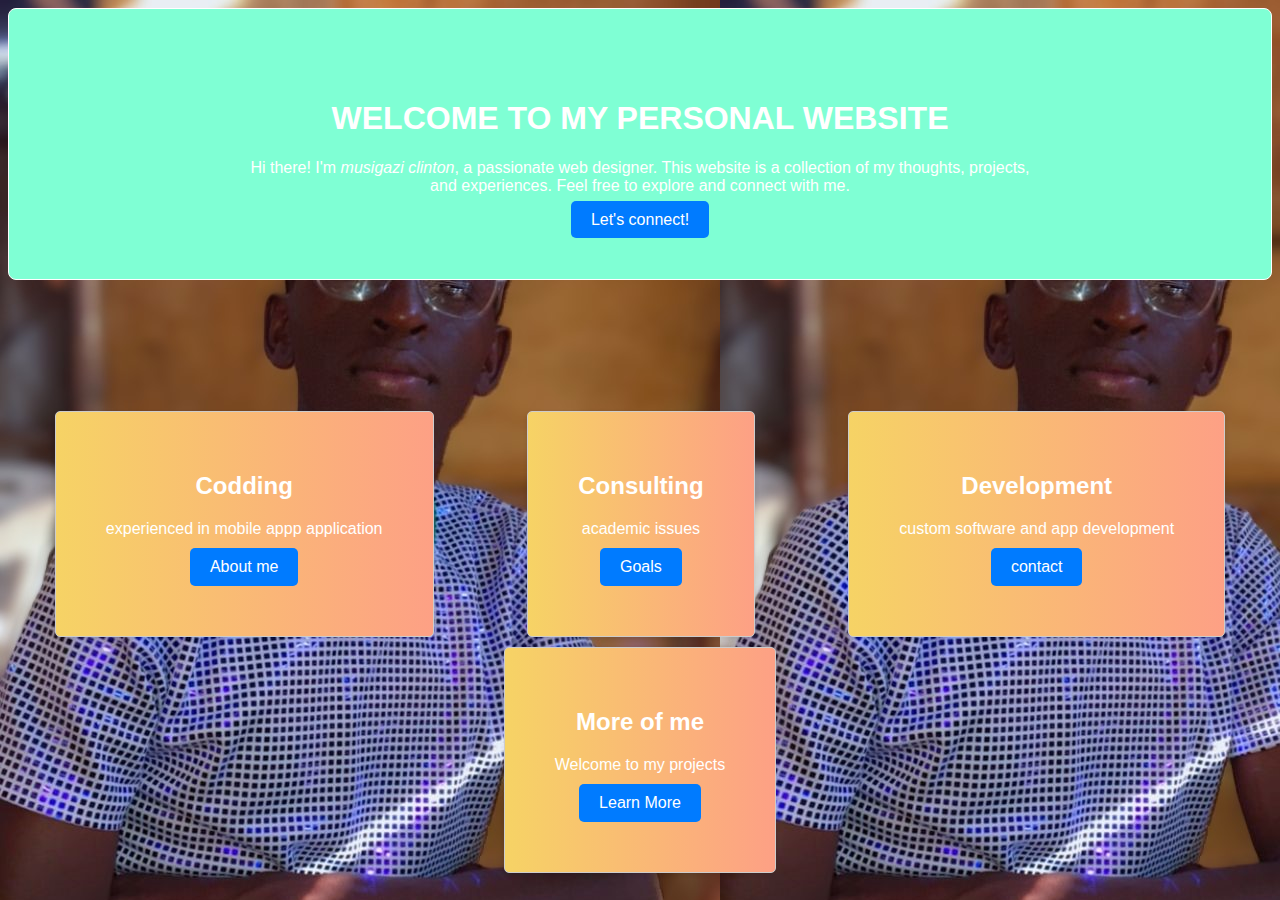
<file: index.html>
<!DOCTYPE html>
<html>
<head>
    <title>personal website</title>
   <link rel="stylesheet" href="stlyes.css">
</head>
<body>
    <section class="hero">
        <div class="hero-content">
            <h1>WELCOME TO MY PERSONAL WEBSITE</h1>
           
            <p>Hi there! I'm <i>musigazi clinton</i>, a passionate web designer. This website is a collection of my thoughts, projects, and experiences. Feel free to explore and connect with me.</p>
            <a href="#" class="btn">Let's connect!</a>
        </div>
    </section>
    
    
    <div class="container">
        <div class="card">
            
            <h2>Codding</h2>
            <p>experienced in mobile appp application</p>
            <a href="/about.html">About me</a>
        </div>
        
        <div class="card">
            
            <h2>Consulting</h2>
            <p>academic issues</p>
            <a href="/academic-goals.html">Goals</a>
        </div>
        <div class="card">
            
            <h2>Development </h2>
            <p>custom software and app development</p>
            <a href="/contact.html">contact</a>
        </div>
        <div class="card">

            <h2>More of me</h2>
            <p>Welcome to my projects</p>
            <a href="#">Learn More</a>
        </div>
        </div>
        
</body>
</html>
</file>
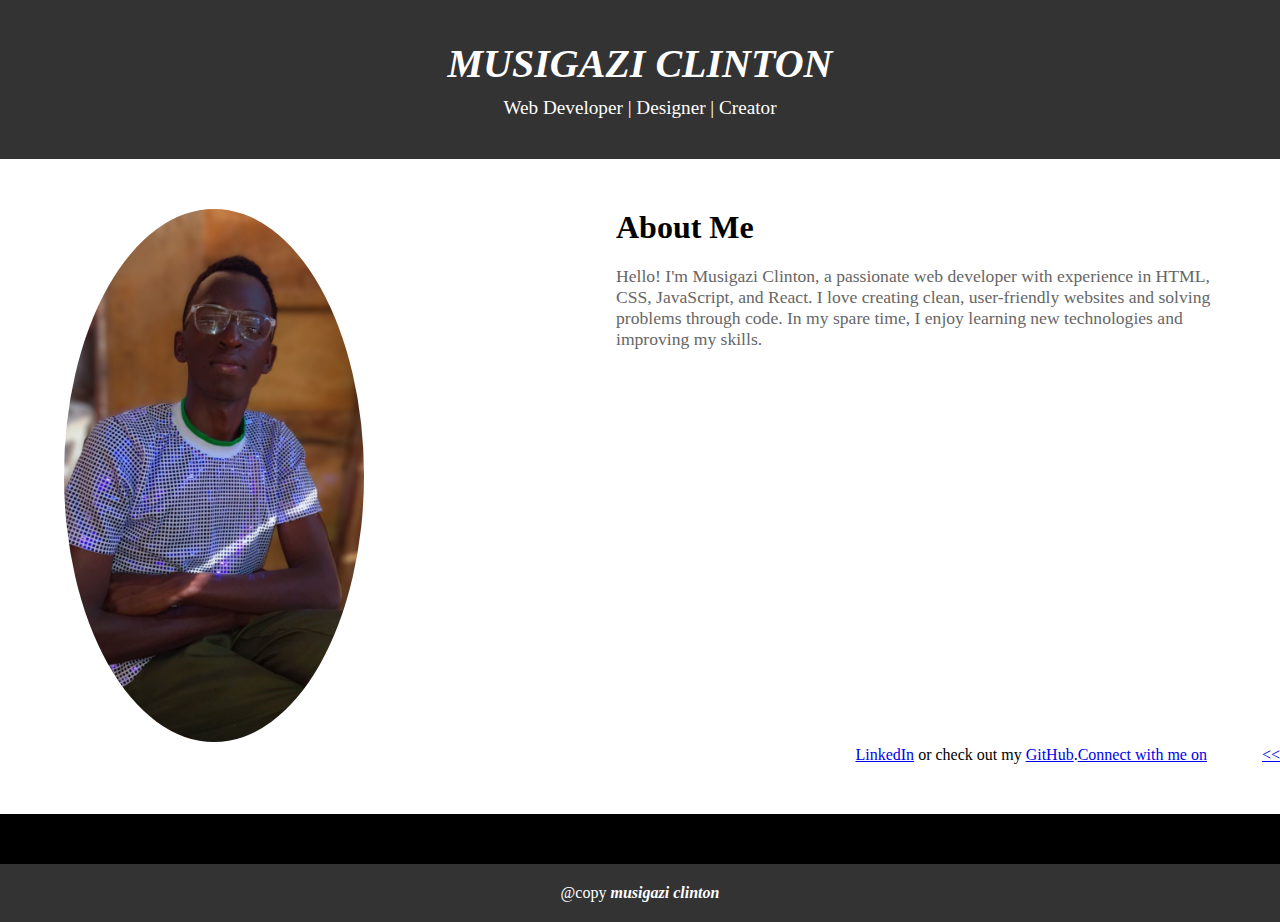
<file: about.html>
<!DOCTYPE html>
<html lang="en">
<head>
    <meta charset="UTF-8">
    <meta name="viewport" content="width=device-width, initial-scale=1.0">
    <meta name="description" content="About musigazi clinton">
    <title>Your Name | Personal Website</title>
    <link rel="stylesheet" href="style.css">
</head>
<body>
    <header>
        <div class="container">
            <h1><em>MUSIGAZI CLINTON</em></h1>
            <p>Web Developer | Designer | Creator</p>
        </div>
    </header>
    
    <section class="about">
        <div class="container">
            <div class="profile-image">
                <img src="Clinton.jpg" alt="Linix">
            </div>
            <div class="bio">
                <h2>About Me</h2>
                <p>Hello! I'm Musigazi Clinton, a passionate web developer with experience in HTML, CSS, JavaScript, and React. I love creating clean, user-friendly websites and solving problems through code. In my spare time, I enjoy learning new technologies and improving my skills.</p>
            </div>
        </div>
        <a href="/index.html" class="btn"><<<Back</a>
        <div class="container">
        <p>Connect with me on <a href="https://www.linkedin.com" target="_blank">LinkedIn</a> or check out my <a href="https://github.com" target="_blank">GitHub</a>.</p>
        </div>
    </section>
   
        
    <footer>
        @copy <i><b>musigazi clinton</b></i>
    </footer>
</body>
</html>
</file>
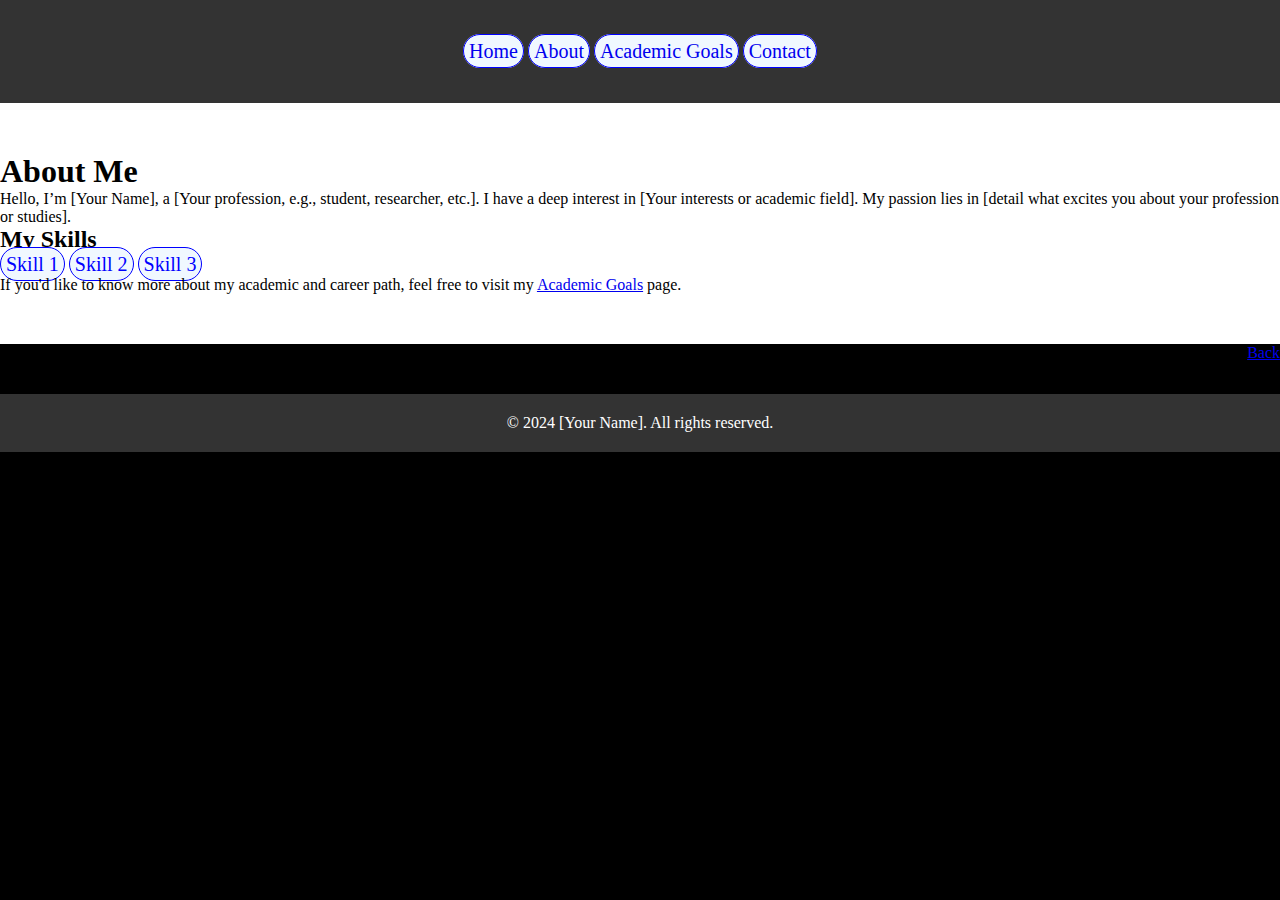
<file: about2.html>
<!DOCTYPE html>
<html lang="en">
<head>
    <meta charset="UTF-8">
    <meta name="viewport" content="width=device-width, initial-scale=1.0">
    <meta name="description" content="About [Your Name]">
    <title>About - [CLINTON]</title>
    <link rel="stylesheet" href="style.css">
</head>
<body>
    <header>
        <nav>
            <ul>
                <li><a href="index3.html">Home</a></li>
                <li><a href="about.html">About</a></li>
                <li><a href="academic-goals.html">Academic Goals</a></li>
                <li><a href="contact.html">Contact</a></li>
            </ul>
        </nav>
    </header>

    <section class="about">
        <h1>About Me</h1>
        <p>Hello, I’m [Your Name], a [Your profession, e.g., student, researcher, etc.]. I have a deep interest in [Your interests or academic field]. My passion lies in [detail what excites you about your profession or studies].</p>

        <h2>My Skills</h2>
        <ul>
            <li>Skill 1</li>
            <li>Skill 2</li>
            <li>Skill 3</li>
            <!-- Add more skills as needed -->
        </ul>

        <p>If you'd like to know more about my academic and career path, feel free to visit my <a href="academic-goals.html">Academic Goals</a> page.</p>
    </section>
    <div><a href="/index3.html" class="btn">Back</a></div>

    <footer>
        <p>&copy; 2024 [Your Name]. All rights reserved.</p>
    </footer>
</body>
</html>
</file>
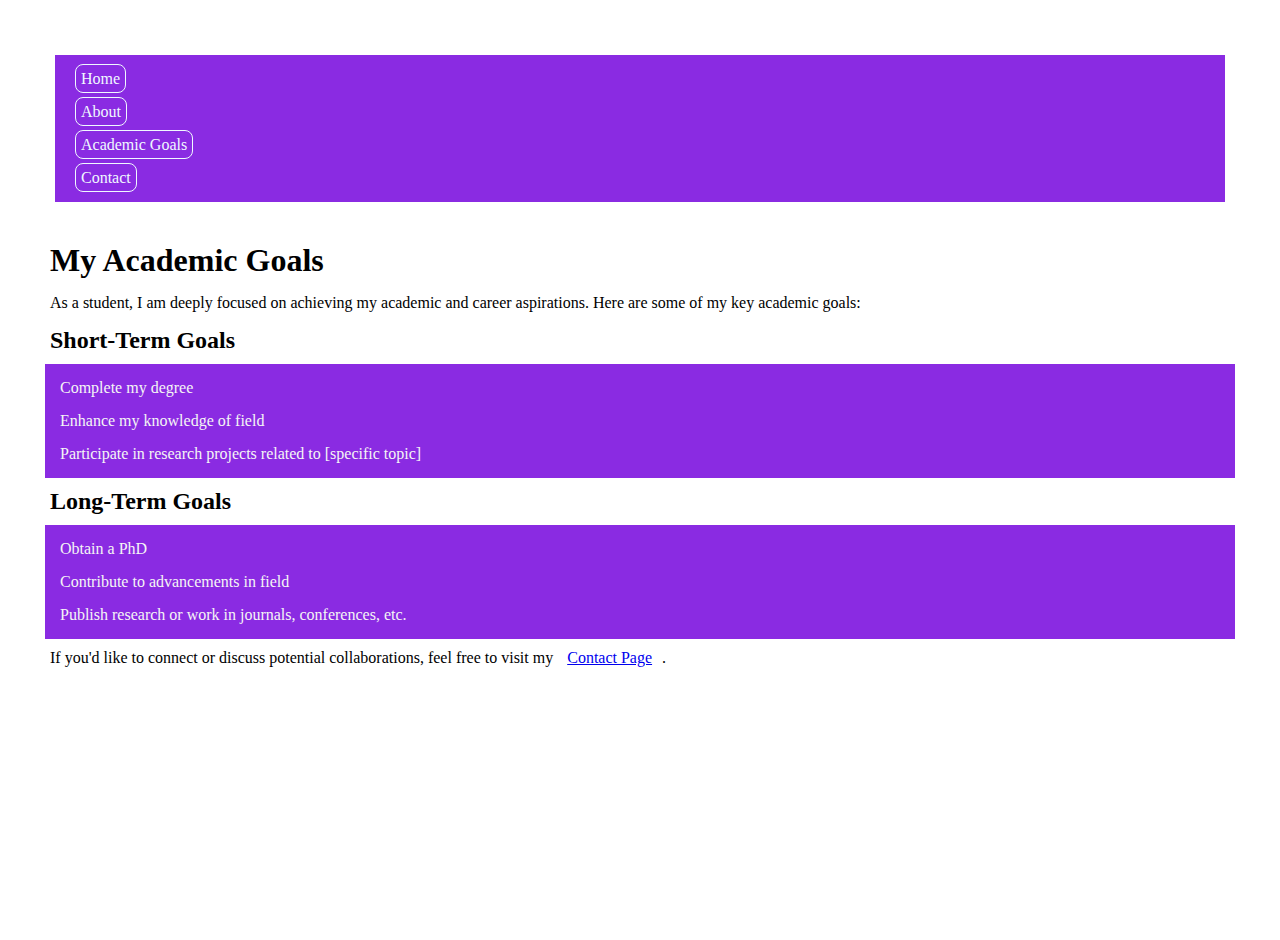
<file: academic-goals.html>
<!DOCTYPE html>
<html lang="en">
<head>
    <meta charset="UTF-8">
    <meta name="viewport" content="width=device-width, initial-scale=1.0">
    <meta name="description" content="Academic Goals of CLINTON">
    <title>Academic Goals -CLINTON</title>

    <style>
        *{
            margin: 5px;
            padding: 5px;
        
        }
        body{
            align-items: center;
            justify-content: center;
            height: 100vh;
            
        }
        
nav{
 
 border-radius: 70px;
 
 
 justify-content: center;
 padding: 5px;
 
 

}
ul{
 list-style: none;
 background-color: blueviolet; 
 
 color: whitesmoke;

}

ul>li>a{
 text-decoration: none;
 border: 1px solid;

 padding: 5px;
 align-items: center;
 border-radius: 8px;
 color: aliceblue;
 display: inline;
}

li.hover{
 background-color: rgb(84, 34, 34);
}

footer {
   
   color: #fff;
   padding: 5px 0;
   text-align: center;
}

footer a {
   
   text-decoration: none;
   
   background-color: #333;
   color: white;
   padding: 10px 0;
   text-align: center;
  
}

footer a:hover {
    color: blue;
    text-decoration: solid;
}
</style>
</head>
<body>
    <div>
        <header>
            <nav>
                <ul>
                    <li><a href="index.html">Home</a></li>
                    <li><a href="about.html">About</a></li>
                    <li><a href="academic-goals.html">Academic Goals</a></li>
                    <li><a href="contact.html">Contact</a></li>
                </ul>
            </nav>
        </header>
    
        <section class="academic-goals">
            <h1>My Academic Goals</h1>
            <p>As a student, I am deeply focused on achieving my academic and career aspirations. Here are some of my key academic goals:</p>
    
            <h2>Short-Term Goals</h2>
            <ul>
                <li>Complete my degree</li>
                <li>Enhance my knowledge of field</li>
                <li>Participate in research projects related to [specific topic]</li>
            </ul>
    
            <h2>Long-Term Goals</h2>
            <ul>
                <li>Obtain a  PhD</li>
                <li>Contribute to advancements in field </li>
                <li>Publish research or work in journals, conferences, etc.</li>
            </ul>
    
            <p>If you'd like to connect or discuss potential collaborations, feel free to visit my <a href="contact.html">Contact Page</a>.</p>
        </section>
    
        <footer>
            <p>&copy; 2024 <i><b>musigazi clinton</b></i>. All rights reserved.</p>
        </footer>
        
    </div>
</body>
</html>
</file>
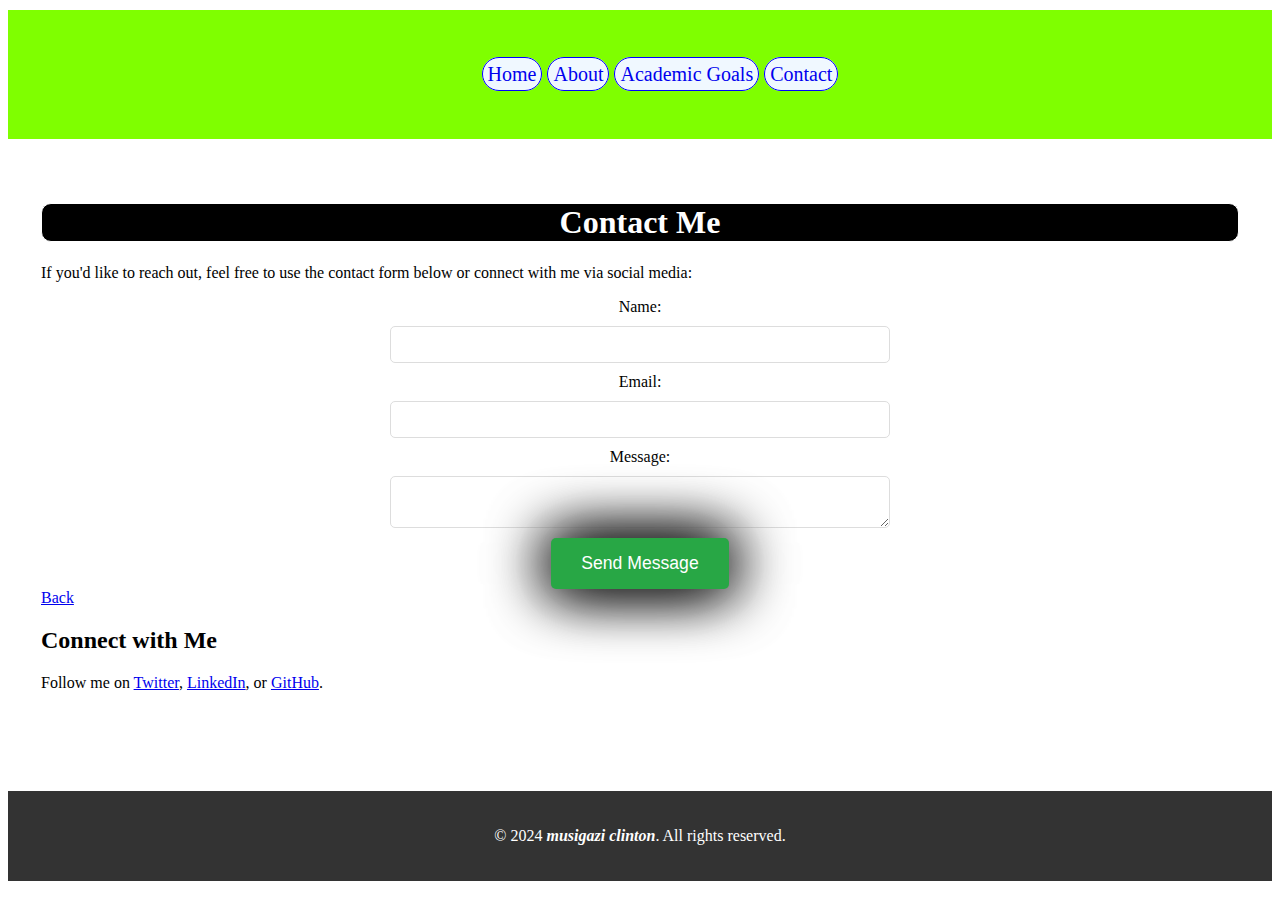
<file: contact.html>
<!DOCTYPE html>
<html lang="en">
<head>
    <meta charset="UTF-8">
    <meta name="viewport" content="width=device-width, initial-scale=1.0">
    <meta name="description" content="Contact CLINTON">
    <title>Contact - Clinton</title>
    
   
</head>
<style>
    
header{
    background-color: chartreuse;
    text-align: justify;
    text-decoration: none;
    width: 100%;
    height: 10%;
    z-index: 999;
    left: 0px;
}
h1{
    justify-content: center;
    text-align: center;
    border: 1px solid;
    border-radius: 10px;
    background-color: black;
    color: white;
    font: bolder;
}
nav{
    padding: 33px;
    margin: 10px;
    justify-content: center;
    align-items: center;
    text-align: center;
   

}
ul{
    list-style: none;
    font-size: 20px;
    text-decoration: none;
}
ul>li{
   
    display: inline;
   padding: 5px;
   border: 1px solid;
   border-radius: 70px;
   align-content: center;
   font: bolder;
   color: blue;
   background-color: aliceblue;
   font-size: 20px;

}
ul>li>a{
    text-decoration: none;
    justify-content: center;
    
}
li.hoover{
    background-color: aliceblue;
}
*{
    box-sizing: border-box;
    
}
section{
    padding: 33px;
    behavior: var(-CLINTON);
}
form {
   display: flex;
   flex-direction: column;
   align-items: center;
   max-width: 500px;
  
   margin: 0 auto;
}


form input,
form textarea {
   width: 100%;
   padding: 10px;
   margin: 10px 0;
   border: 1px solid #ddd;
   border-radius: 5px;
}

form button {
   background-color: #28a745;
   color: white;
   padding: 15px 30px;
   font-size: 1.1em;
   border: none;
   cursor: pointer;
   border-radius: 5px;
   box-shadow: 0 4px 8px rgba(0, 0, 0, 0.1);
   box-shadow: 0 0 60px black, 0 0 62px black,0 0 64px whitesmoke, 0 0 70px whitesmoke, 0 0 80px whitesmoke;
}


form button:hover {
   background-color: #218838;
}

/* Hidden element */
.hidden {
   display: none;
}

/* Footer */
footer {
   background-color: #333;
   color: white;
   text-align: center;
   padding: 20px 0;
   margin-top: 50px;
}

</style>
<body>
    <header>
        <nav>
            <ul>
                <li><a href="index.html">Home</a></li>
                <li><a href="about.html">About</a></li>
                <li><a href="academic-goals.html">Academic Goals</a></li>
                <li><a href="contact.html">Contact</a></li>
            </ul>
        </nav>
    </header>

    <section class="contact">
        <h1>Contact Me</h1>
        <p>If you'd like to reach out, feel free to use the contact form below or connect with me via social media:</p>

        <form action="submit_form.php" method="POST">
            <label for="name">Name:</label>
            <input type="text" id="name" name="name" required>

            <label for="email">Email:</label>
            <input type="email" id="email" name="email" required>

            <label for="message">Message:</label>
            <textarea id="message" name="message" required></textarea>

            <button type="submit">Send Message</button>
        </form>
        <a href="/index.html" class="btn">Back</a>
        <h2>Connect with Me</h2>
        <p>Follow me on <a href="https://twitter.com/yourprofile">Twitter</a>, <a href="https://linkedin.com/in/yourprofile">LinkedIn</a>, or <a href="https://github.com/yourprofile">GitHub</a>.</p>
    </section>

    <footer>
        <p>&copy; 2024 <i><b>musigazi clinton</b></i>. All rights reserved.</p>
    </footer>
</body>
</html>
</file>
<file: stlyes.css>
body {
    background-color: black;
    background: url(Clinton.jpg);
    flood-opacity: 0.5px;
    color: #fff;
    font-family: Arial, sans-serif;
}
.hero {
    background-color: #f2f2f2;
    padding: 50px;
    text-align: center;
}

.hero-content {
    max-width: 800px;
    margin: 0 auto;
}

.hero img {
    border-radius: 50%;
    margin-bottom: 20px;
}
.container{
    padding-top: 10%;
}

.btn {
    background-color: #007bff;
    color: #fff;
    padding: 10px 20px;
    border-radius: 5px;
    text-decoration: none;
}
header{
    text-align: center;
    text-decoration: none;
    text-align: justify;
    padding: 50px;
    justify-content: center;
 
    
 }
 nav{
  
    border-radius: 70px;
    
    
 
 }
 ul{
    list-style: none;
   }
   ul>li{
    display: inline;
    padding: 5px;
    border: 1px solid;
    border-radius: 70px;
    align-content: center;  
    font: bolder;
    color: blue;
    background-color: aliceblue;
    font-size: 20px;
 
 
   }
   ul>li>a{
    text-decoration: none;
 
   }
   .hero{
    text-align: center;
    font: bolder;
    justify-content: center;
    padding-top: 70px;
    
    border: 1px solid;
    flood-opacity: var(40%);
    border-radius: 8px;
    background-color: aquamarine;
   }
   li.hover{
    background-color: rgb(84, 34, 34);
   }

.container {
    display: flex;
    justify-content: space-around;
    flex-wrap: wrap;
}

.card {
    background-color: #333;
    border-radius: 10px;
    box-shadow: 0px 2px 5px rgba(0, 0, 0, 0.7), 0px 5px 7px rgba(0, 0, 0, 0.3);
    text-align: center;
    margin: 10px;
    padding: 5px;
}

.card img {
    width: 100%;
    border-radius: 10px;
}

.card h2 {
    margin-top: 10px;
}

.card p {
    margin: 10px 0;
}

.card a {
    display: inline-block;
    background-color: #007bff;
    color: #fff;
    padding: 10px 20px;
    border-radius: 5px;
    text-decoration: none;
}




.card {
    border: 1px solid #ccc;
    border-radius: 5px;
    box-shadow: 0 2px 5px rgba(0, 0, 0, 0.1);
    margin: 5px;
    padding: 50px;
 }
 
 .card-image img {
    width: 10%;
    height: 30px;
 }
 
 .card-content {
    text-align: center;
 }
 
 .card-action a {
    display: inline-block;
    padding: 10px 20px;
    background-color: #007bff;
    color: #fff;
    text-decoration: none;
    border-radius: 8px;
 }
 .card:hover {
    box-shadow: 0 4px 10px rgba(0, 0, 0, 0.2);
    transform: translateY(-10px);
 }
 .card:hover {
    box-shadow: 0 4px 10px rgba(0, 0, 0, 0.2);
    transform: translateY(-10px);
 }
 .card {
    background: linear-gradient(to right, #f6d365, #fda085);
 }
 .card-content h2 {
    font-family: 'Montserrat', sans-serif;
    font-weight: 700;
    letter-spacing: 2px;
 }
</file>
<file: style.css>
header{
   text-align: center;
   text-decoration: none;
   text-align: justify;

   
}
nav{
 
   border-radius: 70px;
   
   

}
ul{
   list-style: none;
  }
  ul>li{
   display: inline;
   padding: 5px;
   border: 1px solid;
   border-radius: 70px;
   align-content: center;  
   font: bolder;
   color: blue;
   background-color: aliceblue;
   font-size: 20px;


  }
  ul>li>a{
   text-decoration: none;

  }
  .hero{
   text-align: center;
   font: bolder;
   justify-content: center;
   padding-top: 70px;

   border: 1px solid;
   flood-opacity: var(40%);
   box-shadow: 0 0 60px whitesmoke, 0 0 62px whitesmoke,0 0 64px whitesmoke, 0 0 70px whitesmoke, 0 0 80px whitesmoke;
   background-color: aquamarine;
  }
  li.hover{
   background-color: rgb(84, 34, 34);
  }
  .service-cards {
   display: flex;
   justify-content: center;
   gap: 30px;
   margin-top: 20px;
   color: white;
   opacity: 0.5px;
   background-repeat: repeat;
   background-clip: border-box;
   
   
   
}

.service-card {
   
   border: 2px solid #ddd;
   padding: 20px;
   width: 250px;
   text-align: center;
   display: flexbox;
   border-radius: 8px;
   cursor: context-menu;
   box-shadow: 0 4px 8px rgba(0, 0, 0, 0.5);
   
}
.info-section{
   padding: 40px;
   justify-items: center;
   display: flex;


}

.service-card h3 {
   font-size: 1.5em;
   margin-bottom: 10px;
}

.service-card p {
   font-size: 1.1em;
}

  .intro{
   float: right;
  flood-opacity: var(50%);
   padding-right: 33px;
   padding-top: 33px;
   text-align: center;

   
  }
  /* Reset some default browser styling */
* {
   margin: 0;
   padding: 0;
   box-sizing: border-box;
}

body {
   
   background-color: black;
   padding: 0 0;
   justify-content: center;
}

/* Container for layout centering */
.container {
   width: 90%;
   max-width: 1200px;
   margin: 0 auto;
}

/* Header Styling */
header {
   background-color: #333;
   color: #fff;
   padding: 40px 0;
   text-align: center;
}

header h1 {
   font-size: 2.5rem;
   margin-bottom: 10px;
}

header p {
   font-size: 1.2rem;
}

/* About Section Styling */
.about {
   padding: 50px 0;
   background-color: #fff;
}

.about .container {
   display: flex;
   flex-wrap: wrap;
   justify-content: space-between;
}

.profile-image img {
   width: 100%;
   max-width: 300px;
   border-radius: 50%;
   object-fit: cover;
   margin-right: 30px;
}

.bio {
   flex: 1;
   max-width: 600px;
}

.bio h2 {
   font-size: 2rem;
   margin-bottom: 20px;
}

.bio p {
   font-size: 1.1rem;
   color: #666;
}

/* Footer Styling */
footer {
   
   color: #fff;
   padding: 3px 0;
  
   
}

footer a {
   
   text-decoration: none;
   
   background-color: #333;
   color: white;
   padding: 10px 0;
   text-align: center;
  
}

footer a:hover {
    color: blue;
    text-decoration: solid;
}

/* Responsive Design */
@media (max-width: 768px) {
   header h1 {
       font-size: 2rem;
   }
   
   .profile-image img {
       max-width: 200px;
   }

   .bio {
       margin-top: 20px;
   }

   .about .container {                 
       flex-direction: column;
       align-items: center;
   }

   .bio p {
       font-size: 1rem;
   }
}

@media (max-width: 480px) {
   header h1 {
       font-size: 1.8rem;
   }                                                                                                                                                                                                                                                                                                                                                           

   .bio p {
       font-size: 0.9rem;
   }

   footer {
       font-size: 4rem;
   }
}
.btn{
   float: right;
}
/* Form Styling */
form {
   display: flex;
   flex-direction: column;
   align-items: center;
   max-width: 500px;
   margin: 0 auto;
}

form input,
form textarea {
   width: 100%;
   padding: 10px;
   margin: 10px 0;
   border: 1px solid #ddd;
   border-radius: 5px;
}

form button {
   background-color: #28a745;
   color: white;
   padding: 15px 30px;
   font-size: 1.1em;
   border: none;
   cursor: pointer;
   border-radius: 5px;
}

form button:hover {
   background-color: #218838;
}

/* Hidden element */
.hidden {
   display: none;
}

/* Footer */
footer {
   background-color: #333;
   color: white;
   text-align: center;
   padding: 20px 0;
   margin-top: 50px;
}

.card {
   border: 1px solid #ccc;
   border-radius: 5px;
   box-shadow: 0 2px 5px rgba(0, 0, 0, 0.1);
   margin: 10px;
   padding: 20px;
}

.card-image img {
   width: 100%;
   height: auto;
}

.card-content {
   text-align: center;
}

.card-action a {
   display: inline-block;
   padding: 10px 20px;
   background-color: #007bff;
   color: #fff;
   text-decoration: none;
   border-radius: 5px;
}
.card:hover {
   box-shadow: 0 4px 10px rgba(0, 0, 0, 0.2);
   transform: translateY(-5px);
}
.card:hover {
   box-shadow: 0 4px 10px rgba(0, 0, 0, 0.2);
   transform: translateY(-5px);
}
.card {
   background: linear-gradient(to right, #f6d365, #fda085);
}
.card-content h2 {
   font-family: 'Montserrat', sans-serif;
   font-weight: 700;
   letter-spacing: 2px;
}
</file>
